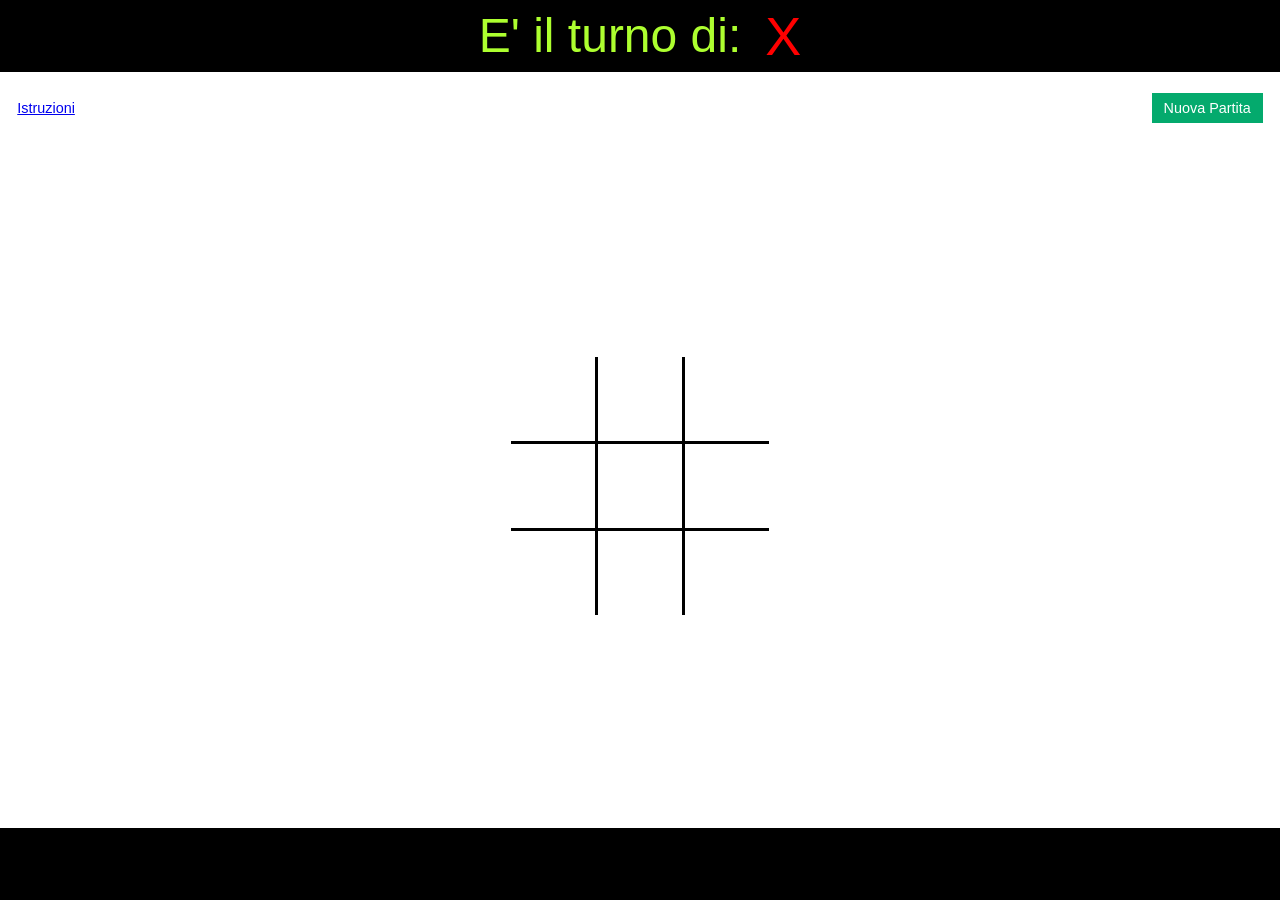
<file: Elaborati FSL/Triss/index.html>
<!DOCTYPE html>
<html lang="en">
<head>
    <meta charset="UTF-8">
    <meta name="viewport" content="width=device-width, initial-scale=1.0">
    <title>Tris Game</title>
    <link rel="stylesheet" href="style.css">
</head>
<body>
    <div class="header">       
        <div>E' il turno di:</div>
        <div class="x">X</div>
    </div>

    <div class="subheader">
        <a href="istruzioni.html" target="_blank">Istruzioni</a>
        <a class="btn" onclick="nuovaPartita()">Nuova Partita</a>
    </div>

    <div class="game">
        <div id="grid">
            <div class="row">
                <div class="cella" onclick="giocata(0,0)"></div>
                <div class="cella" onclick="giocata(0,1)"></div>
                <div class="cella" onclick="giocata(0,2)"></div>
            </div>

            <div class="row">
                <div class="cella" onclick="giocata(1,0)"></div>
                <div class="cella" onclick="giocata(1,1)"></div>
                <div class="cella" onclick="giocata(1,2)"></div>
            </div>

            <div class="row">
                <div class="cella" onclick="giocata(2,0)"></div>
                <div class="cella" onclick="giocata(2,1)"></div>
                <div class="cella" onclick="giocata(2,2)"></div>
            </div>
        </div>
    </div>

    <div class="footer"></div>

    <script src="script.js"></script>
    <script src="chihavinto.js"></script>
</body>
</html>
</file>
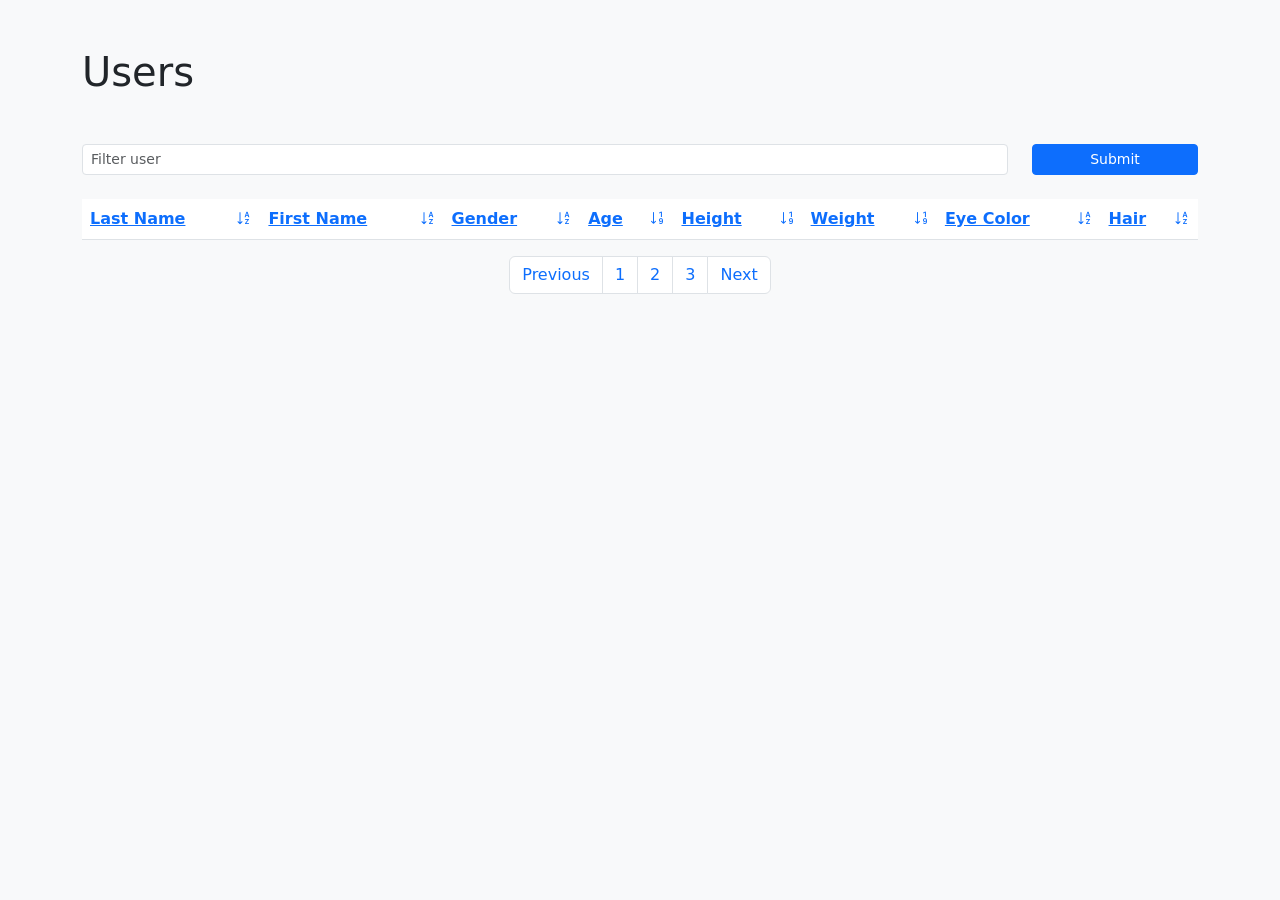
<file: Elaborati FSL/Uso API e JS finale/index.html>
<!DOCTYPE html>
<html lang="en">
<head>
    <meta charset="UTF-8">
    <meta name="viewport" content="width=device-width, initial-scale=1.0">
    <title>Esercizio Js Finale</title>

    <link href="https://cdn.jsdelivr.net/npm/bootstrap@5.3.8/dist/css/bootstrap.min.css" rel="stylesheet" integrity="sha384-sRIl4kxILFvY47J16cr9ZwB07vP4J8+LH7qKQnuqkuIAvNWLzeN8tE5YBujZqJLB" crossorigin="anonymous">
    <link rel="stylesheet" href="https://cdn.jsdelivr.net/npm/bootstrap-icons@1.13.1/font/bootstrap-icons.min.css">
    <link rel="stylesheet" href="style.css">
</head>
<body class="bg-light">
    <div class="container">
        <h1 class="my-5">Users</h1>
        <form class="mb-3 row" onsubmit="search(); return false;">
            <div class="col-10">
                <input type="text" class="form-control form-control-sm" id="searchInputText" placeholder="Filter user">
            </div>
            <div class="col-2">
                <button type="submit" class="btn btn-primary btn-sm w-100"  >Submit</button>
            </div>
        </form>

        <table class="table table-hover table-striped mt-4">
            <thead>
                <tr>
                    <th><span><span><a href="#" onclick="sort('lastName')">Last Name</a></span> <a href="#"><i class="bi bi-sort-alpha-down"></i></a></span></th>
                    <th><span><span><a href="#" onclick="sort('firstName')">First Name</a></span> <a href="#"><i class="bi bi-sort-alpha-down"></i></a></span></th>
                    <th><span><span><a href="#" onclick="sort('gender')">Gender</a></span> <a href="#"><i class="bi bi-sort-alpha-down"></i></a></span></th>
                    <th><span><span><a href="#" onclick="sort('age')">Age</a></span> <a href="#"><i class="bi bi-sort-numeric-down"></i></a></span></th>
                    <th><span><span><a href="#" onclick="sort('height')">Height</a></span> <a href="#"><i class="bi bi-sort-numeric-down"></i></a></span></th>
                    <th><span><span><a href="#" onclick="sort('weight')">Weight</a></span> <a href="#"><i class="bi bi-sort-numeric-down"></i></a></span></th>
                    <th><span><span><a href="#" onclick="sort('eyeColor')">Eye Color</a></span> <a href="#"><i class="bi bi-sort-alpha-down"></i></a></span></th>
                    <th><span><span><a href="#" onclick="sort('hair.color')">Hair</a></span> <a href="#"><i class="bi bi-sort-alpha-down"></i></a></span></th>
                </tr>
            </thead>
            <tbody id="tableBody">
                              
            </tbody>
        </table>
        <nav class="d-flex justify-content-center">
            <ul class="pagination" id="cambiaPagina">
                <li class="page-item"><a class="page-link" href="#" onclick="previous()">Previous</a></li>
                <li class="page-item"><a class="page-link pag" href="#" onclick="changePage(0)">1</a></li>
                <li class="page-item"><a class="page-link pag " href="#" onclick="changePage(1)">2</a></li>
                <li class="page-item"><a class="page-link pag" href="#" onclick="changePage(2)">3</a></li>
                <li class="page-item"><a class="page-link" href="#" onclick="next()">Next</a></li>
            </ul>
        </nav>
    </div>
    <script src="https://cdn.jsdelivr.net/npm/bootstrap@5.3.8/dist/js/bootstrap.bundle.min.js" integrity="sha384-FKyoEForCGlyvwx9Hj09JcYn3nv7wiPVlz7YYwJrWVcXK/BmnVDxM+D2scQbITxI" crossorigin="anonymous"></script>
    <script src="script.js"></script>
</body>
</html>
</file>
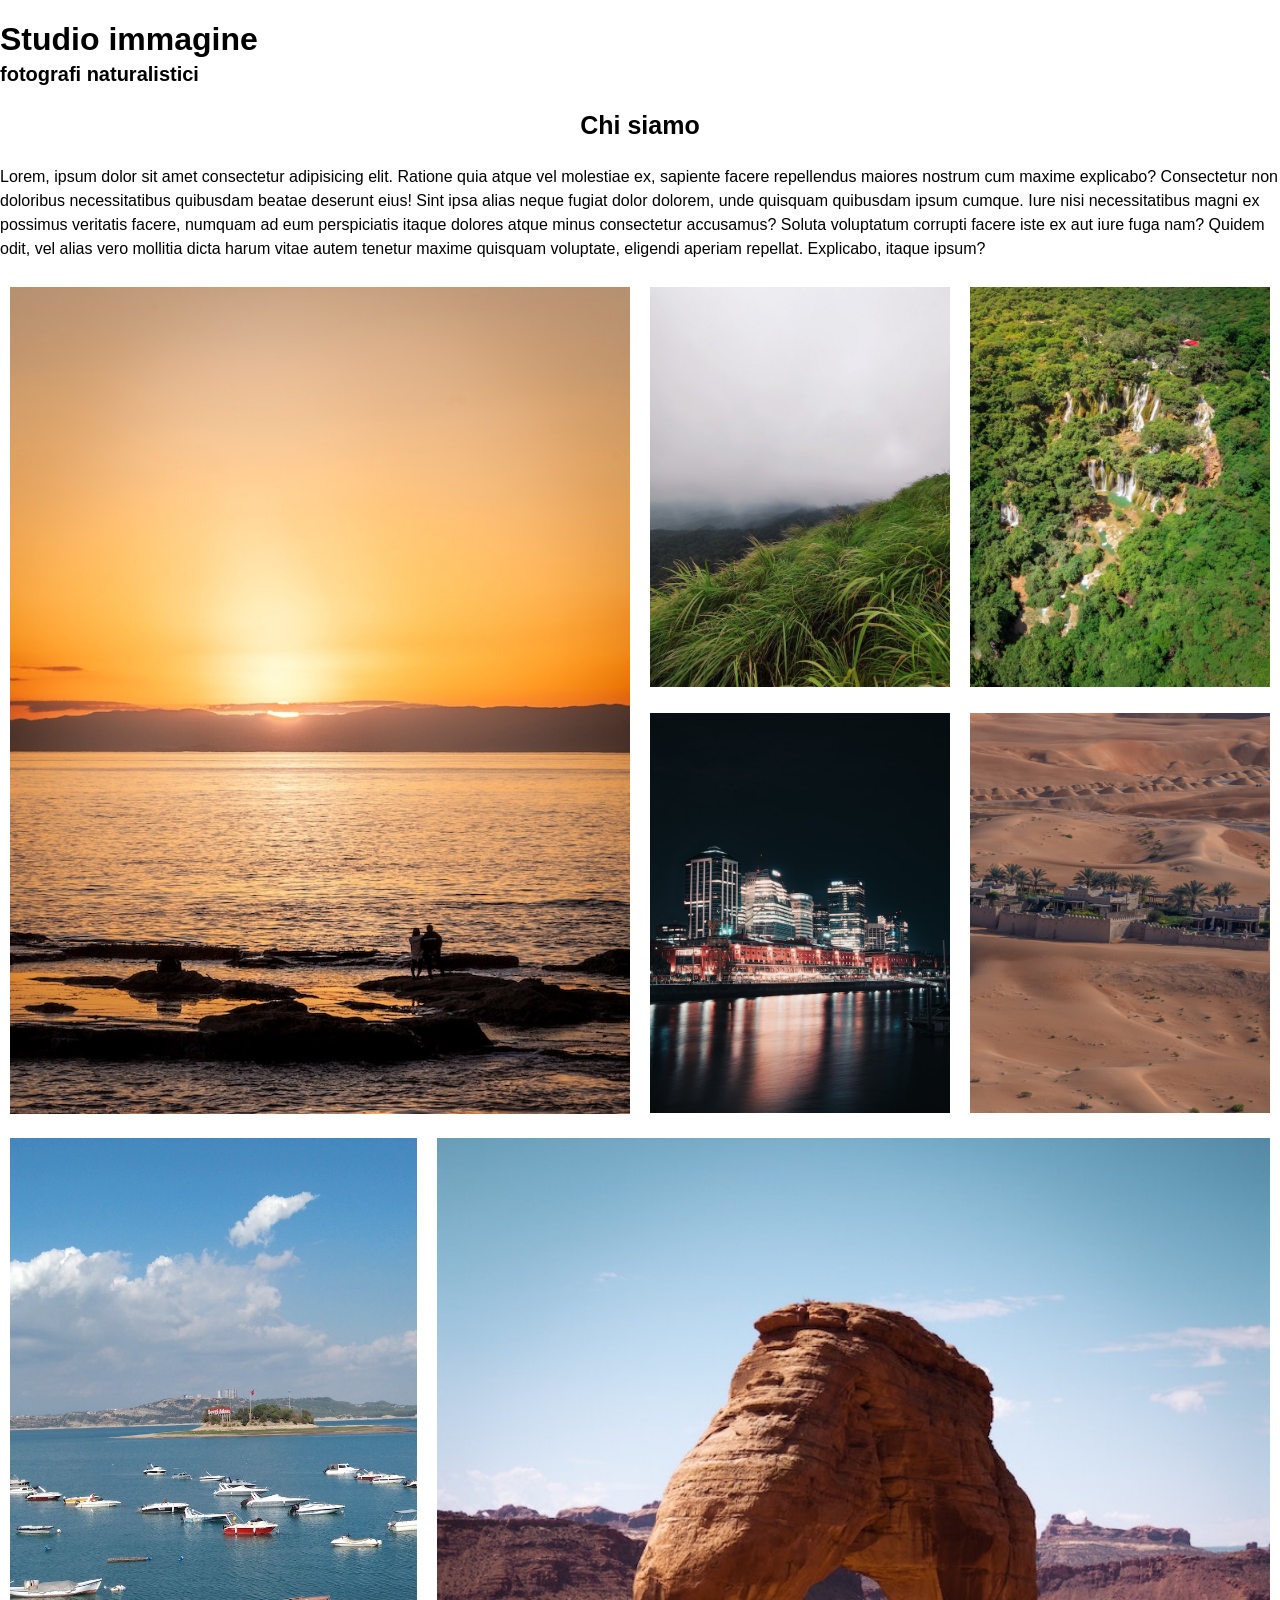
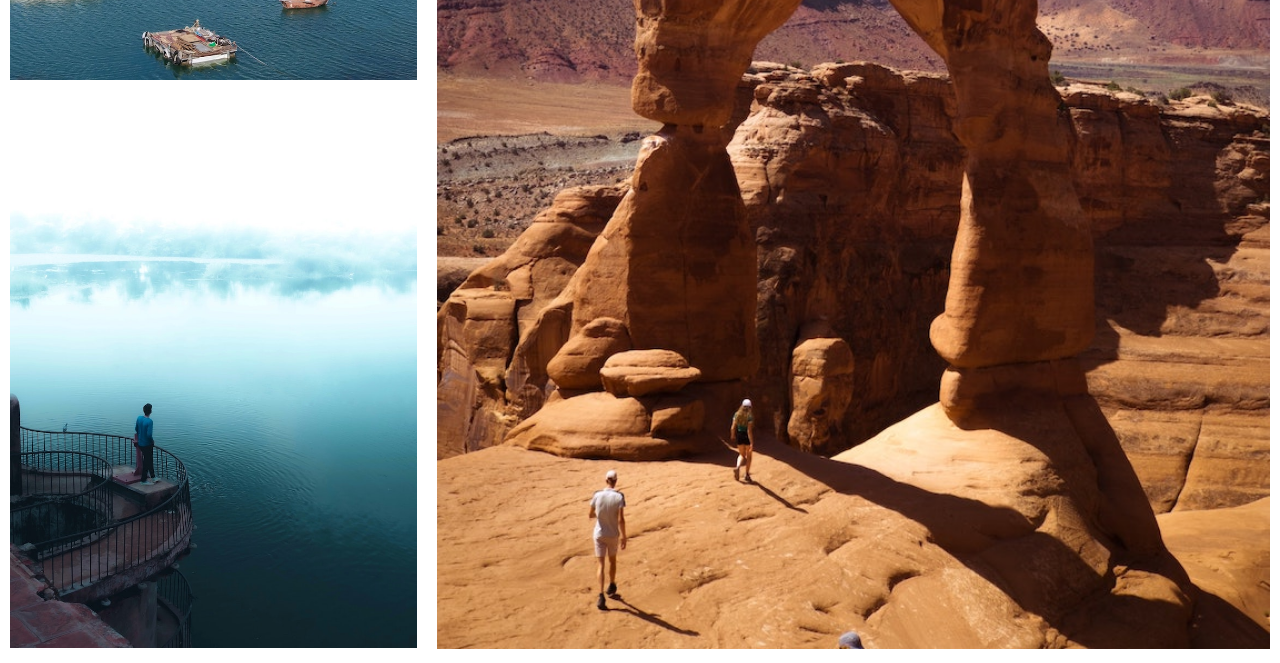
<file: Elaborati FSL/Esercizio con flex/img/index.html>
<!DOCTYPE html>
<html lang="en">
    <head>
        <meta charset="UTF-8">
        <meta name="viewport" content="width=device-width, initial-scale=1.0">
        <link rel="stylesheet" href="style.css">
        <title>Document</title>
    </head>
    <body>
      <h1>Studio immagine</h1>
      <h2>fotografi naturalistici</h2>  
      <h3>Chi siamo</h3>
      <p>Lorem, ipsum dolor sit amet consectetur adipisicing elit. Ratione quia atque vel molestiae ex, sapiente facere repellendus maiores nostrum cum maxime explicabo? Consectetur non doloribus necessitatibus quibusdam beatae deserunt eius!
      Sint ipsa alias neque fugiat dolor dolorem, unde quisquam quibusdam ipsum cumque. Iure nisi necessitatibus magni ex possimus veritatis facere, numquam ad eum perspiciatis itaque dolores atque minus consectetur accusamus?
      Soluta voluptatum corrupti facere iste ex aut iure fuga nam? Quidem odit, vel alias vero mollitia dicta harum vitae autem tenetur maxime quisquam voluptate, eligendi aperiam repellat. Explicabo, itaque ipsum?</p>
        
        <div class="cont">
            <div class="w50" >
                <div class="contenitore">
                    <img src="img/img1.jpg" alt="">
                </div>
            </div>
            <div class="w50 ">
                <div class="w50 meta">
                    <div class="contenitore">
                        <img src="img/img2.jpg" alt="">
                    </div>
                </div>
                <div class="w50 meta">
                    <div class="contenitore">
                        <img src="img/img3.jpg" alt="">
                    </div>
                </div>
                <div class="w50 meta">
                    <div class="contenitore">
                        <img src="img/img4.jpg" alt="">
                    </div>
                </div>
                <div class="w50 meta">
                    <div class="contenitore">
                        <img src="img/img5.jpg" alt="">
                    </div>
                </div>
            </div>
        </div>
        <div class="cont end reverse">
            <div class="wr66">
                <div class="contenitore end">
                    <img src="img/img8.jpg" alt="">
                </div>
            </div>
            <div class="wr33 cont">
                <div class="contenitore">
                    <img src="img/img6.jpg" alt="">
                </div>
                
                <div class="contenitore">
                    <img src="img/img7.jpg" alt="">
                </div>
                
            </div>
            
        </div>   

        
    </body>
</html>
</file>
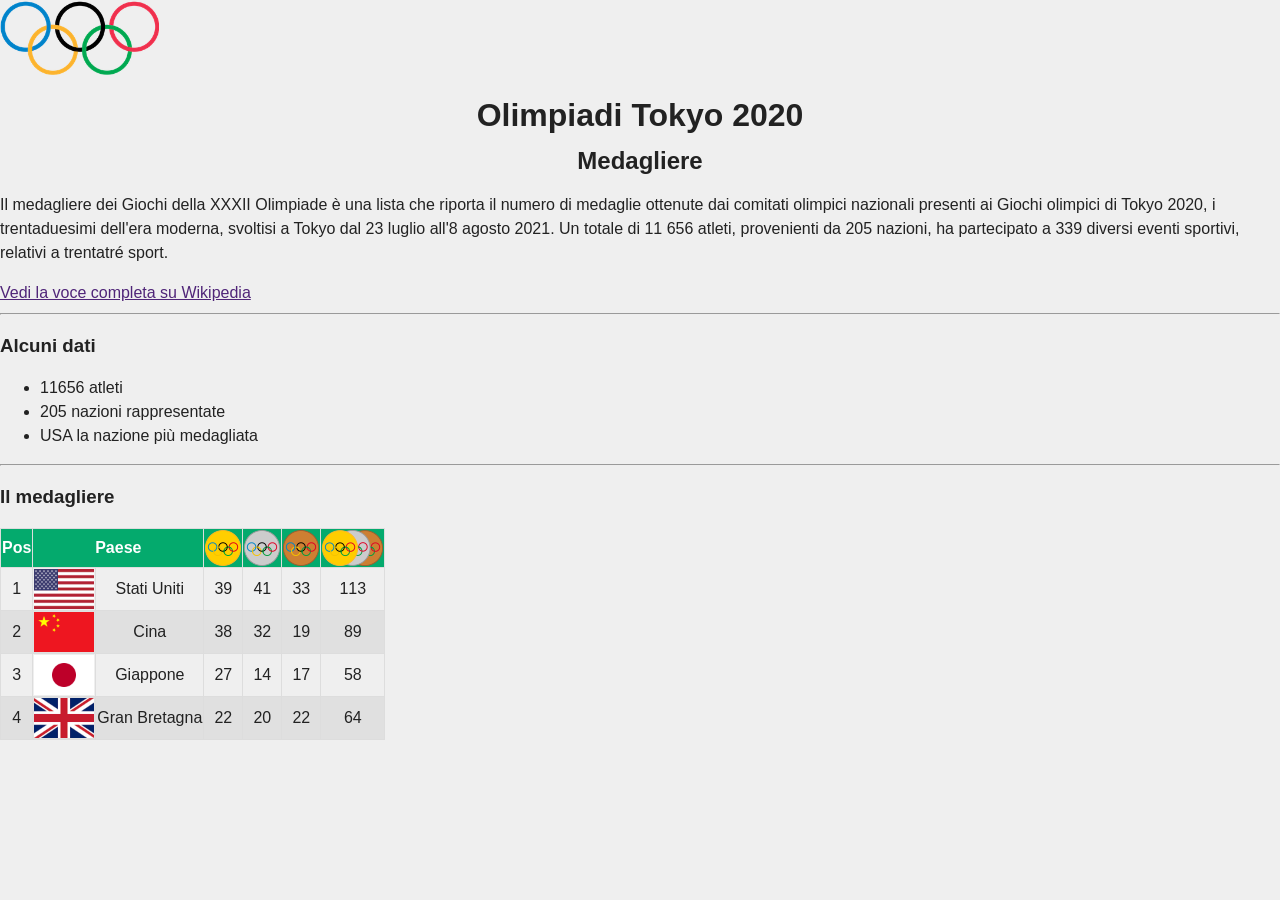
<file: Elaborati FSL/Esercizio Css Base/Esercizio Css Base/index.html>
<!DOCTYPE html>
<html lang="en">
<head>
    <meta charset="UTF-8">
    <meta http-equiv="X-UA-Compatible" content="IE=edge">
    <meta name="viewport" content="width=device-width, initial-scale=1.0">
    <title>Medagliere dei Giochi della XXXII Olimpiade</title>
    <link rel="stylesheet" href="normalize.css">
    <link rel="stylesheet" href="style.css">
</head>
<body>
    <img src="./img/Logo.png" alt="Logo">
    <H1>Olimpiadi Tokyo 2020</H1>
    <h2>Medagliere</h2>
    <p>Il medagliere dei Giochi della XXXII Olimpiade è una lista che riporta il numero di medaglie ottenute dai comitati olimpici nazionali presenti ai Giochi olimpici di Tokyo 2020, i trentaduesimi dell'era moderna, svoltisi a Tokyo dal 23 luglio all'8 agosto 2021. Un totale di 11 656 atleti, provenienti da 205 nazioni, ha partecipato a 339 diversi eventi sportivi, relativi a trentatré sport.</p>
    <a href="https://it.wikipedia.org/wiki/Medagliere_dei_Giochi_della_XXXII_Olimpiade">Vedi la voce completa su Wikipedia</a>
    <hr>



    <h3>Alcuni dati</h3>
    <ul>
        <li>11656 atleti</li>
        <li>205 nazioni rappresentate</li>
        <li>USA la nazione più medagliata</li>
    </ul>
    <hr>



    <h3>Il medagliere</h3>
    <table>
        <thead>
            <tr>
                <th>Pos</th>
                <th colspan="2">Paese</th>
                <th><img src="./img/Gold.png" alt="Oro"></th>
                <th><img src="./img/Silver.png" alt="Argento"></th>
                <th><img src="./img/Bronze.png" alt="Bronzo"></th>
                <th><img src="./img/GoldSilverBronze.png" alt="Totale"></th>
            </tr>
        </thead>
        <tbody>
            <tr>
                <td>1</td>
                <td><img src="./img/USA.png" height="40" alt="USA"></td>
                <td>Stati Uniti</td>
                <td>39</td>
                <td>41</td>
                <td>33</td>
                <td>113</td>
            </tr>
            <tr>
                <td>2</td>
                <td><img src="./img/CHN.png" height="40" alt="CHN"></td>
                <td>Cina</td>
                <td>38</td>
                <td>32</td>
                <td>19</td>
                <td>89</td>
            </tr>
            <tr>
                <td>3</td>
                <td><img src="./img/JPN.png" height="40" alt="JPN"></td>
                <td>Giappone</td>
                <td>27</td>
                <td>14</td>
                <td>17</td>
                <td>58</td>
            </tr>
            <tr>
                <td>4</td>
                <td><img src="./img/GBR.png" height="40" alt="JPN"></td>
                <td>Gran Bretagna</td>
                <td>22</td>
                <td>20</td>
                <td>22</td>
                <td>64</td>
            </tr>
        </tbody>
    </table>
</body>
</html>
</file>
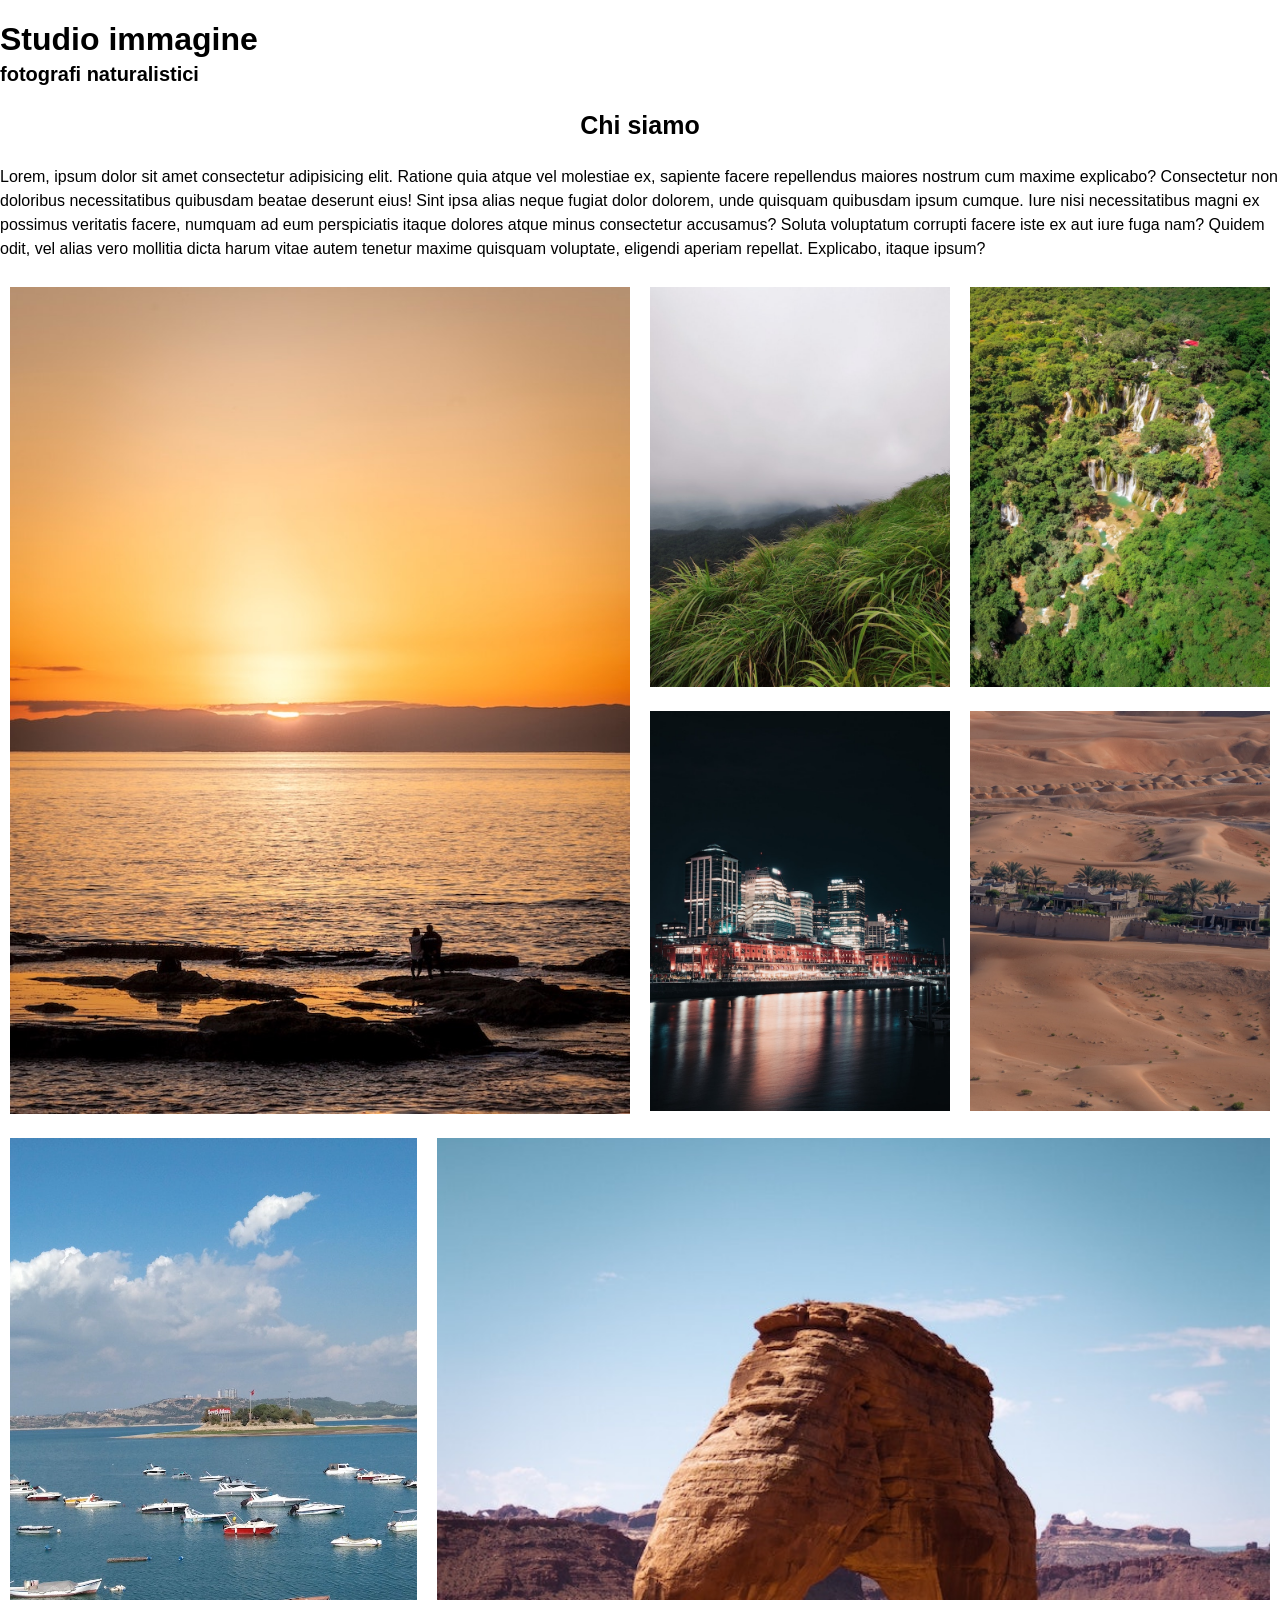
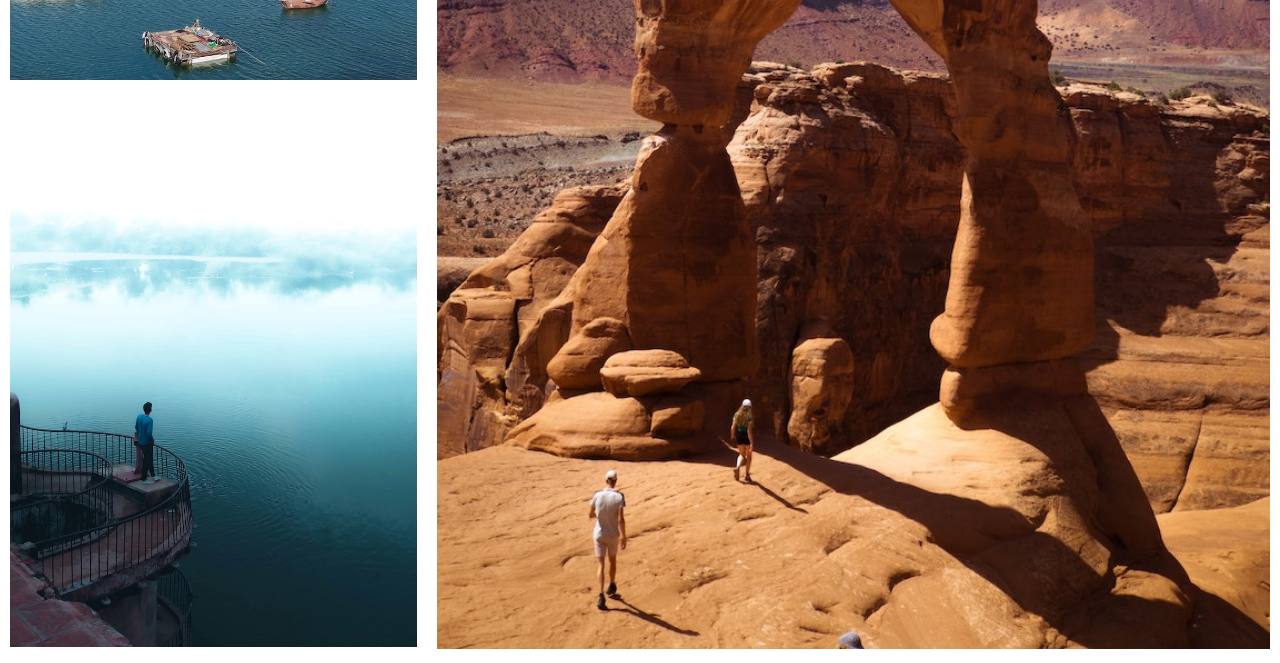
<file: Elaborati FSL/Layout flex/img/index.html>
<!DOCTYPE html>
<html lang="en">
    <head>
        <meta charset="UTF-8">
        <meta name="viewport" content="width=device-width, initial-scale=1.0">
        <link rel="stylesheet" href="style.css">
        <title>Document</title>
    </head>
    <body>
      <h1>Studio immagine</h1>
      <h2>fotografi naturalistici</h2>  
      <h3>Chi siamo</h3>
      <p>Lorem, ipsum dolor sit amet consectetur adipisicing elit. Ratione quia atque vel molestiae ex, sapiente facere repellendus maiores nostrum cum maxime explicabo? Consectetur non doloribus necessitatibus quibusdam beatae deserunt eius!
      Sint ipsa alias neque fugiat dolor dolorem, unde quisquam quibusdam ipsum cumque. Iure nisi necessitatibus magni ex possimus veritatis facere, numquam ad eum perspiciatis itaque dolores atque minus consectetur accusamus?
      Soluta voluptatum corrupti facere iste ex aut iure fuga nam? Quidem odit, vel alias vero mollitia dicta harum vitae autem tenetur maxime quisquam voluptate, eligendi aperiam repellat. Explicabo, itaque ipsum?</p>
      
        <div class="w50" >
            <div class="contenitore">
                <img src="img/img1.jpg" alt="">
            </div>
        </div>
        <div class="w25">
            <div class="contenitore">
                <img src="img/img2.jpg" alt="">
            </div>
        </div>
        <div class="w25">
            <div class="contenitore">
                <img src="img/img3.jpg" alt="">
            </div>
        </div>
        <div class="w25">
            <div class="contenitore">
                <img src="img/img4.jpg" alt="">
            </div>
        </div>
        <div class="w25">
            <div class="contenitore">
                <img src="img/img5.jpg" alt="">
            </div>
        </div>
        <div class="clear"></div>
        <div class="wr66">
            <div class="contenitore">
                <img src="img/img8.jpg" alt="">
            </div>
        </div>
        <div class="wr33">
            <div class="contenitore">
                <img src="img/img6.jpg" alt="">
            </div>
        </div>
        <div class="wr33">
            <div class="contenitore">
                <img src="img/img7.jpg" alt="">
            </div>
        </div>
        
    </body>
</html>
</file>
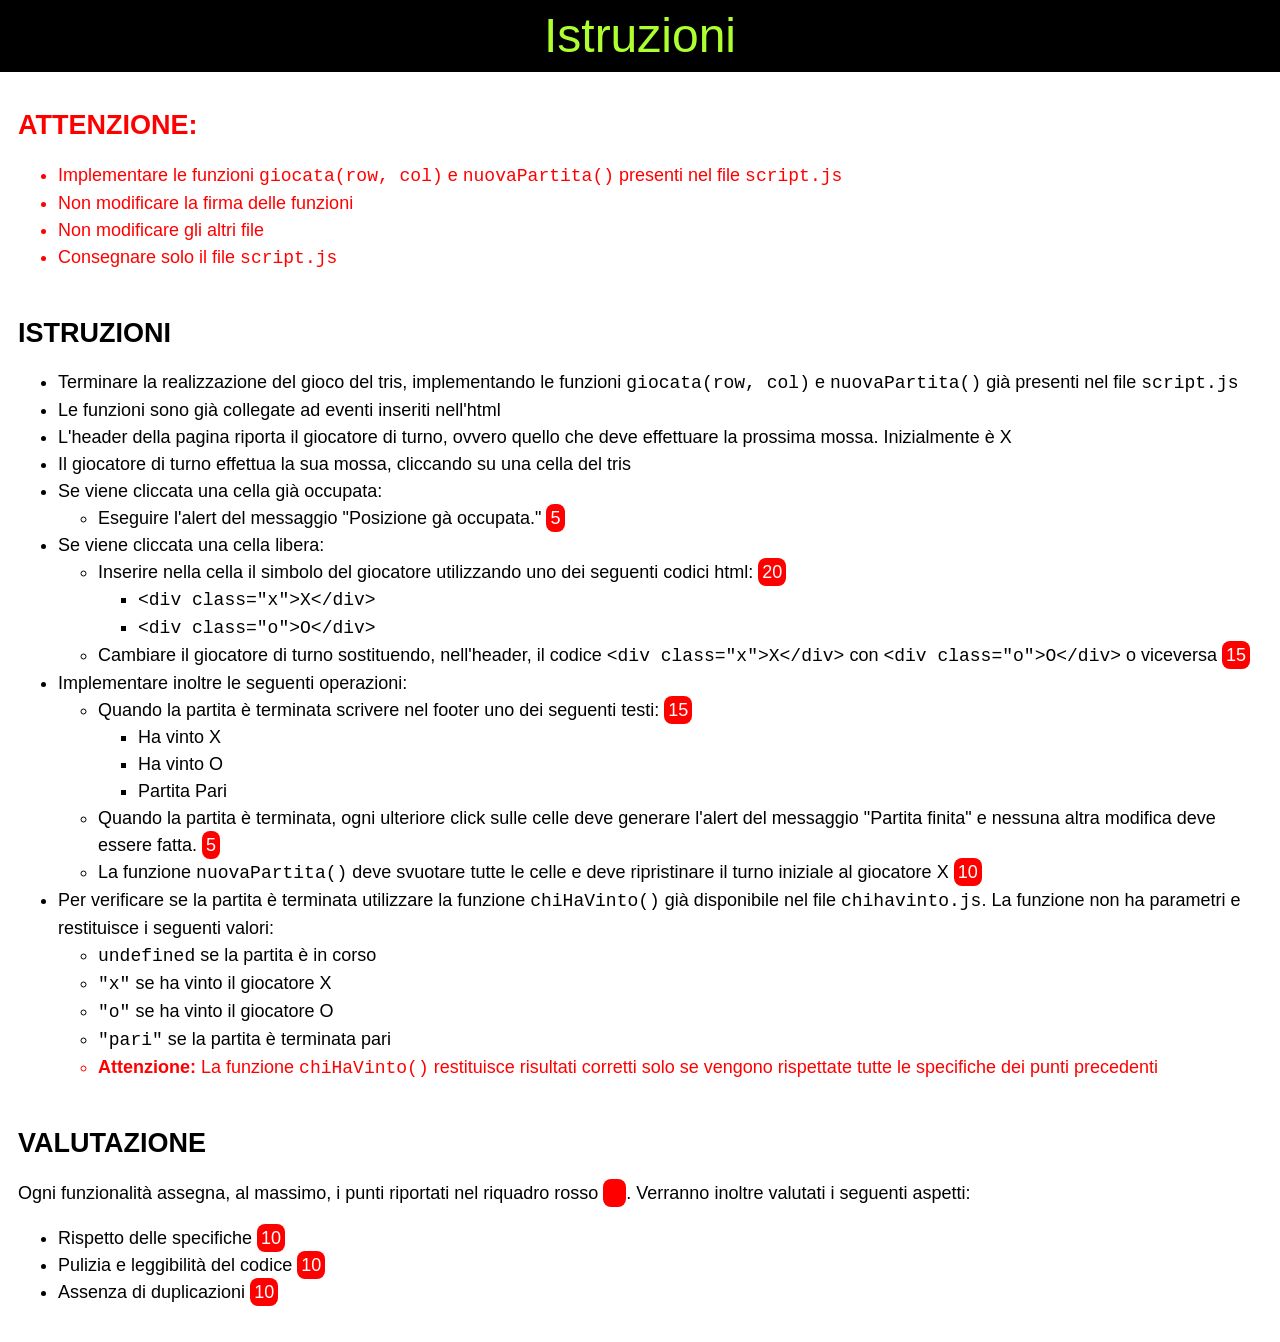
<file: Elaborati FSL/Triss/istruzioni.html>
<!DOCTYPE html>
<html lang="en">
<head>
    <meta charset="UTF-8">
    <meta name="viewport" content="width=device-width, initial-scale=1.0">
    <title>Tris Game</title>
    <link rel="stylesheet" href="style.css">
</head>
<body>
    <div class="header"> Istruzioni </div>

    <div class="istruzioni">

        <div class="warning">
            <h2>ATTENZIONE:</h2>
            <ul>
                <li>Implementare le funzioni <code>giocata(row, col)</code> e <code>nuovaPartita()</code> presenti nel file <code>script.js</code></li>
                <li>Non modificare la firma delle funzioni</li>
                <li>Non modificare gli altri file</li>
                <li>Consegnare solo il file <code>script.js</code></li>
            </ul>            
        </div>

        <div>
            <h2>ISTRUZIONI</h2>
            <ul>
                <li>Terminare la realizzazione del gioco del tris, implementando le funzioni <code>giocata(row, col)</code> e <code>nuovaPartita()</code> già presenti nel file <code>script.js</code></li>
                <li>Le funzioni sono già collegate ad eventi inseriti nell'html</li>
                <li>L'header della pagina riporta il giocatore di turno, ovvero quello che deve effettuare la prossima mossa. Inizialmente è X</li>
                <li>Il giocatore di turno effettua la sua mossa, cliccando su una cella del tris</li>
                <li>Se viene cliccata una cella già occupata:
                    <ul>
                        <li>Eseguire l'alert del messaggio "Posizione gà occupata." <span class="punteggio">5</span></li>
                    </ul>
                </li>
                <li>Se viene cliccata una cella libera:
                    <ul>
                        <li>Inserire nella cella il simbolo del giocatore utilizzando uno dei seguenti codici html: <span class="punteggio">20</span>
                            <ul>
                                <li><code>&lt;div class="x"&gt;X&lt;/div&gt;</code></li>
                                <li><code>&lt;div class="o"&gt;O&lt;/div&gt;</code></li>
                            </ul>
                        </li>
                        <li>Cambiare il giocatore di turno sostituendo, nell'header, il codice <code>&lt;div class="x"&gt;X&lt;/div&gt;</code> con <code>&lt;div class="o"&gt;O&lt;/div&gt;</code> o viceversa  <span class="punteggio">15</span>  </li>
                    </ul>
                </li>
                <li>Implementare inoltre le seguenti operazioni:
                    <ul>
                        <li>Quando la partita è terminata scrivere nel footer uno dei seguenti testi: <span class="punteggio">15</span>
                            <ul>
                                <li>Ha vinto X</li>
                                <li>Ha vinto O</li>
                                <li>Partita Pari</li>
                            </ul>
                        </li>
                        <li>Quando la partita è terminata, ogni ulteriore click sulle celle deve generare l'alert del messaggio "Partita finita" e nessuna altra modifica deve essere fatta. <span class="punteggio">5</span></li>
                        <li>La funzione <code>nuovaPartita()</code> deve svuotare tutte le celle e deve ripristinare il turno iniziale al giocatore X <span class="punteggio">10</span></li>
                    </ul>
                </li>
                <li>Per verificare se la partita è terminata utilizzare la funzione <code>chiHaVinto()</code> già disponibile nel file <code>chihavinto.js</code>. La funzione non ha parametri e restituisce i seguenti valori:
                    <ul>
                        <li><code>undefined</code> se la partita è in corso</li>
                        <li><code>"x"</code> se ha vinto il giocatore X</li>
                        <li><code>"o"</code> se ha vinto il giocatore O</li>
                        <li><code>"pari"</code> se la partita è terminata pari</li>
                        <li class="warning"><strong>Attenzione:</strong> La funzione <code>chiHaVinto()</code> restituisce risultati corretti solo se vengono rispettate tutte le specifiche dei punti precedenti</li>
                    </ul>
                </li>
            </ul>
        </div>
        <div>
            <h2>VALUTAZIONE</h2>
            Ogni funzionalità assegna, al massimo, i punti riportati nel riquadro rosso <span class="punteggio">&nbsp;&nbsp;&nbsp;</span>.
            Verranno inoltre valutati i seguenti aspetti:
            <ul>
                <li>Rispetto delle specifiche <span class="punteggio">10</span></li>
                <li>Pulizia e leggibilità del codice <span class="punteggio">10</span></li>
                <li>Assenza di duplicazioni <span class="punteggio">10</span></li>
            </ul>
        </div>
    </div>

</body>
</html>
</file>
<file: Elaborati FSL/Triss/style.css>
html,body
{
    font-family: Arial, Helvetica, sans-serif;
    margin: 0;
    font-size: 12px;
    line-height: 1.5rem;
}

.header, .footer
{
    height: 6rem;
    text-align: center;
    background-color: black;
    color: greenyellow;
    font-size: 4rem;
    line-height: 6rem;
    display: flex;
    justify-content:center;
    align-items: center;
}

.subheader
{
    height: 6rem;
    margin: 0 1.2em;
    font-size: 1.2em;
    text-align: right;
    display: flex;
    justify-content:space-between;
    align-items: center;
}

.header div
{
    margin: 0 1rem;
}

.game
{
    width: 100%;
    height: calc(100vh - 18rem);
    display: flex;
    justify-content: center;
    align-items: center;
}

.cella
{
    width: 7rem;
    height: 7rem;
}

.row
{
    display: flex;
}

.row .cella:nth-child(2)
{
    border-left: 3px solid black;
    border-right: 3px solid black;
}

#grid .row:nth-child(2) .cella
{
    border-top: 0.25rem solid black;
    border-bottom: 0.25rem solid black;
}

.x, .o
{
    line-height: 6rem;
    text-align: center;
    font-size: 4.5rem;
}

.x
{
    color:red;
}

.o
{
    color:blue
}

.btn 
{
    background-color: #04AA6D; /* Green */
    border: none;
    color: white;
    padding: 0.5rem 1rem;
    text-align: center;
    text-decoration: none;
    display: inline-block;
}

.istruzioni
{
    padding: 1.5rem;
    font-size: 1.5rem;
    line-height: 1.5em;
}

.warning
{
    color: red;
    margin-bottom: 4rem;
}

.punteggio
{
    background-color: red;
    border-color: red;
    border-radius:8px;
    padding: 4px;
    color: white;
}
</file>
<file: Elaborati FSL/Uso API e JS finale/style.css>
th > span
{
    display: flex;
    justify-content: space-between;
}
</file>
<file: Elaborati FSL/Esercizio con flex/img/style.css>
body{
    margin: 0;
    font-family: Arial, Helvetica, sans-serif;
}
h1{
    margin-bottom: 5px;
}
h2{
    font-size: 20px;
    margin-top: 0;
}
h3{
    font-size: 25px;
    text-align: center;
}
p{
    font-size: 16px;
    line-height: 1.5em;
}
.cont{
    display: flex;
    
    flex-wrap: wrap;
}
.w50{
    width: 50%;
    display: flex;
    justify-content: start;
    flex-wrap: wrap;
    
}
.contenitore{
    margin: 10px;
}
img{
    width: 100%;
}
.end{
    justify-content: end;
}


.clear{
    clear: both;
}
.wr33{
    width: 33.333333333333%;
    
}
.wr66{
    width: 66.6666666%;
    
}
.reverse{
    flex-direction: row-reverse;
}


@media screen and (max-width:900px){
    p{
        font-size: 12px;
    }
    
    .contenitore{
        margin: 10px;
    }
    img{
        width: 100%;
    }
    .w50{
    width: 100%;
    display: flex;
    justify-content: start;
    flex-wrap: wrap;
    }
    .meta{
        width: 50%;
    }
}
   

@media screen and (max-width:500px){
    .w50{
        width: 100%;
        
    }
    .contenitore{
        margin: 10px;
    }
    img{
        width: 100%;
    }
    
    .wr33{
        width: 100%;
        
    }
    .wr66{
        width: 100%;
        
    }
    p{
        font-size: 8px;
    }
    
}
</file>
<file: Elaborati FSL/Esercizio Css Base/Esercizio Css Base/style.css>
body{
    background-color: #efefef;
    font-size: 16px;
    font-family: Arial, Helvetica, sans-serif;
    line-height: 24px;
    color: #222;
}
body>img{
    align-items: left;
    height: 75px;
    background-color: #efefef;
}
h1{
    background-color: #efefef;
    
    font-family: Arial, Helvetica, sans-serif;
    line-height: 24px;
    color: #222;
    text-align: center;
}
h2{
    text-align: center;
    font-family: Arial, Helvetica, sans-serif;
    line-height: 24px;
    color: #222;
}
td, th{
    border: 1px, #ddd, solid;
    margin-bottom: 50px;
}
thead img{
    background-color: #04aa6d;
    color: #fff;
}
thead{
    background-color: #04aa6d;
    color: #fff;
    height: 30px;
}
tbody tr:nth-child(even){
    background-color: #e0e0e0;   
}
p{
    font-family: Arial, Helvetica, sans-serif;
    line-height: 24px;
    color: #222;
}
li{
    font-family: Arial, Helvetica, sans-serif;
    line-height: 24px;
    color: #222;
}
a{
    color: #4F2478;
}
table
{
    border-collapse:collapse;
    text-align: center;
}
table img{
    vertical-align: middle;
}
</file>
<file: Elaborati FSL/Layout flex/img/style.css>
body{
    margin: 0;
    font-family: Arial, Helvetica, sans-serif;
}
h1{
    margin-bottom: 5px;
}
h2{
    font-size: 20px;
    margin-top: 0;
}
h3{
    font-size: 25px;
    text-align: center;
}
p{
    font-size: 16px;
    line-height: 1.5em;
}
.w50{
    width: 50%;
    float: left;
}
.contenitore{
    margin: 10px;
}
img{
    width: 100%;
}
.w25{
    width: 25%;
    float: left;
}
.w75{
    width: 75%;
    float: left;
}
.clear{
    clear: both;
}
.wr33{
    width: 33.333333333333%;
    float: right;
}
.wr66{
    width: 66.6666666%;
    float: right;
}


@media screen and (max-width:900px){
    p{
        font-size: 12px;
    }
    .w50{
        width: 100%;
        float: left;
    }
    .contenitore{
        margin: 10px;
    }
    img{
        width: 100%;
    }
    .w25{
        width: 50%;
        float: left;
    }

    .wr33{
        width: 33.333333333333%;
        float: right;
    }
    .wr66{
        width: 66.6666666%;
        float: right;
    }
}
@media screen and (max-width:500px){
    .w50{
        width: 100%;
        float: left;
    }
    .contenitore{
        margin: 10px;
    }
    img{
        width: 100%;
    }
    .w25{
        width: 100%;
        float: left;
    }
    
    .wr33{
        width: 100%;
        float: right;
    }
    .wr66{
        width: 100%;
        float: right;
    }
    p{
        font-size: 8px;
    }
    
}
</file>
